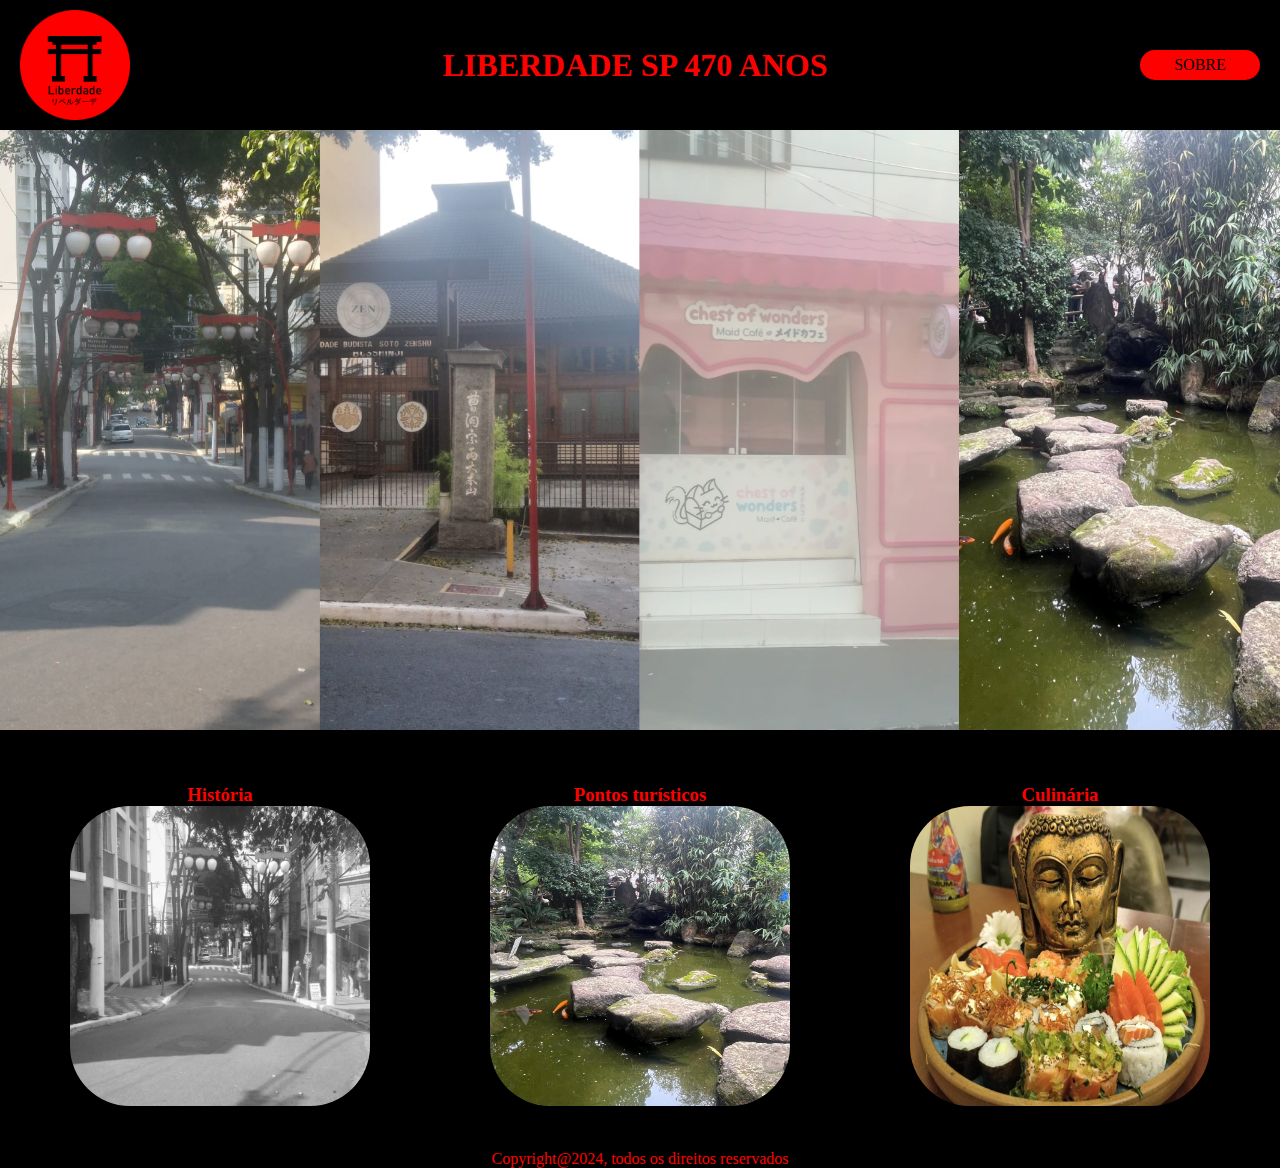
<file: index.html>
<!--Iniciação html-->
<!DOCTYPE html>
<html lang="pt-br">
<head>
    <meta charset="UTF-8">
    <meta name="viewport" content="width=device-width, initial-scale=1.0">
    <title>ProjetoLiberdade</title>
    <link rel="stylesheet" href="./css/style.css"> <!--Pega o style.css-->
</head>
<body>
    <header>                                   <!--Inicia cabeçalho-->
        <img src="./img/LibertyLogo.png"/>     <!--Coloca a imagem da logo no cabeçalho-->
        <h1>Liberdade  SP 470 anos</h1>        <!--Coloca um texto h1 no cabeçalho-->
        <a href="sobre.html">Sobre</a>         <!--Cria um texto de pesquisa que tem como destino o sobre.html-->
    </header>                                  <!--fecha cabeçalho-->
    
    <section id="imagembase">                  <!--Cria uma seção chama imagembase-->
        <img src="./img/Imagembaseplus.png"/>      <!--pesquisa para colocar a imagembase-->
    </section>                                 <!--fecha a seção-->
    <div id="cards">                           <!--cria uma divisória com id cards-->
    <section class="card">                     <!--cria uma seção declasse com o nome de card-->
        <a href="historia.html">               <!--cria um texto de pesquisa com destino a história-->
        <h3>História</h3>                      <!--coloca o texto h3 dentro do texto de pesquisa-->
        <img src="./img/HistoryLiberty.jpg"/>  <!--coloca uma imagem dentro do texto de pesquisa, assim ao clicar nela, vai para o destino-->
        </a>                                   <!--fecha texto de pesquisa-->
    </section>                                 <!--fecha a seção-->
    <section class="card">                     <!--cria outra classe igual a anterior, apenas mudando o destino e o Nome do h3-->
        <a href="pontos.html">
        <h3>Pontos turísticos</h3>
        <img src="./img/Lago.jpg"/>
        </a>
    </section>
    <section class="card">                      <!--cria outra classe igual a anterior, apenas mudando o destino e o Nome do h3-->
        <a href="./culinaria.html">
        <h3>Culinária</h3>
        <img src="./img/Budhacomida.jpg"/>
        </a>
    </section>
    </div>                                                      <!--fecha a divisória-->
    <footer>                                                    <!--cria o rodapé-->
        <p> Copyright@2024, todos os direitos reservados</p>    <!--coloca os copyrights-->
    </footer>
</body>
</html>
</file>
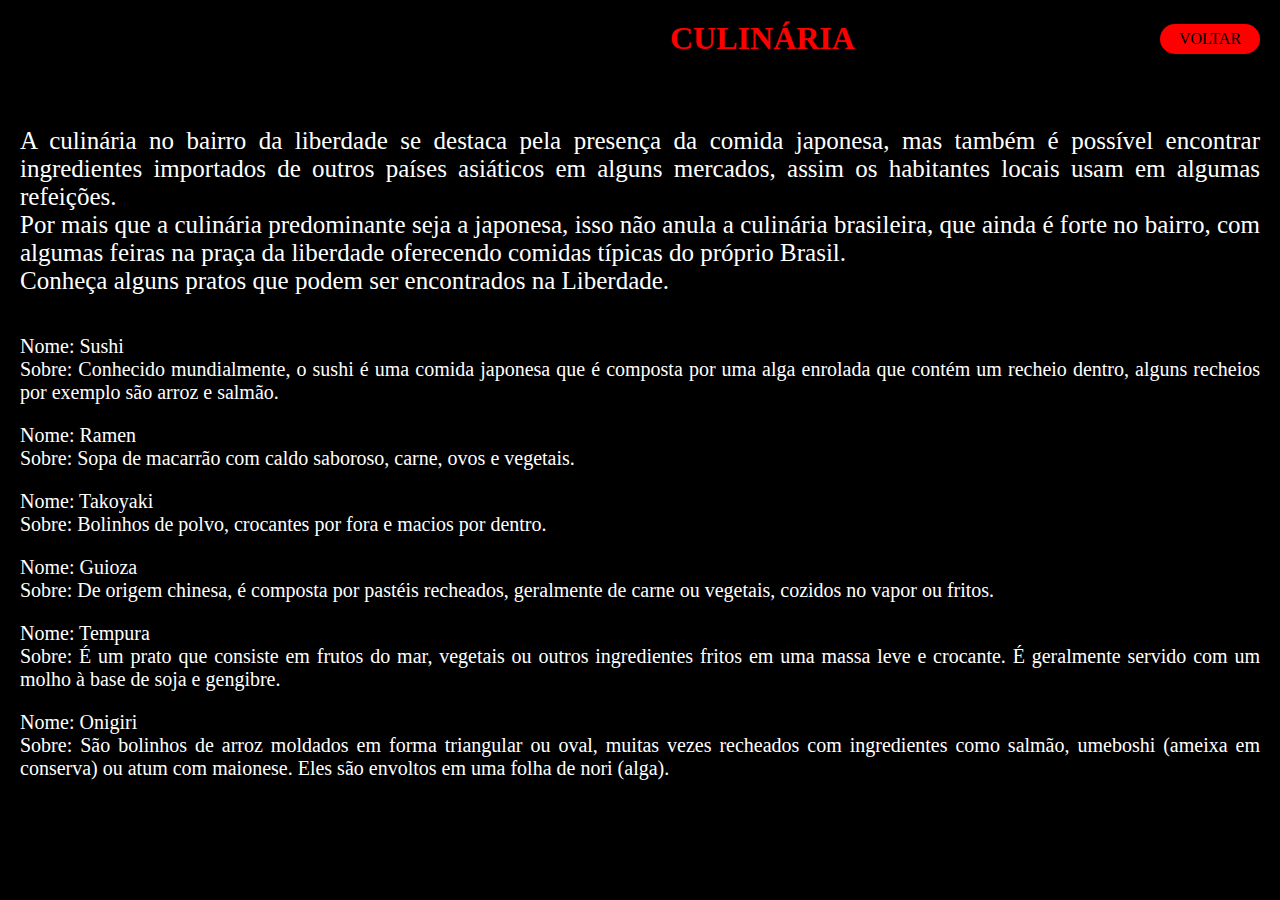
<file: culinaria.html>
<!DOCTYPE html>
<html lang="en">
<head>
    <meta charset="UTF-8">
    <meta name="viewport" content="width=device-width, initial-scale=1.0">
    <link rel="stylesheet" href="./css/culinaria.css">
    <title>Culinária</title>
</head>
<body>
    <header>
        <h1>Culinária</h1>
        <a href="./index.html">Voltar</a>
    </header>
    <section id="text-one">
        <p>
           A culinária no bairro da liberdade se destaca pela presença da comida japonesa, mas também é possível encontrar ingredientes importados de outros países asiáticos em alguns mercados, assim os habitantes locais usam em algumas refeições. 
        </p>
        <p>Por mais que a culinária predominante seja a japonesa, isso não anula a culinária brasileira, que ainda é forte no bairro, com algumas feiras na praça da liberdade oferecendo comidas típicas do próprio Brasil.</p>
        <p>Conheça alguns pratos que podem ser encontrados na Liberdade.</p>
    </section>
    <section id="text-two">
        <section class="cardapio">
            <p>Nome: Sushi</p>
            <p>Sobre: Conhecido mundialmente, o sushi é uma comida japonesa que é composta por uma alga enrolada que contém um recheio dentro, alguns recheios por exemplo são arroz e salmão.</p>
        </section>
        <section class="cardapio">
            <p>Nome: Ramen</p>
            <p>Sobre: Sopa de macarrão com caldo saboroso, carne, ovos e vegetais.</p>
        </section>
        <section class="cardapio">
            <p>Nome: Takoyaki</p>
            <p>Sobre: Bolinhos de polvo, crocantes por fora e macios por dentro. </p>
        </section>
        <section class="cardapio">
            <p>Nome: Guioza</p>
            <p>Sobre: De origem chinesa, é composta por pastéis recheados, geralmente de carne ou vegetais, cozidos no vapor ou fritos. </p>
        </section>
        <section class="cardapio">
            <p>Nome: Tempura </p>
            <p>Sobre: É um prato que consiste em frutos do mar, vegetais ou outros ingredientes fritos em uma massa leve e crocante. É geralmente servido com um molho à base de soja e gengibre.</p>
        </section>
        <section class="cardapio">
            <p>Nome: Onigiri</p>
            <p>Sobre: São bolinhos de arroz moldados em forma triangular ou oval, muitas vezes recheados com ingredientes como salmão, umeboshi (ameixa em conserva) ou atum com maionese. Eles são envoltos em uma folha de nori (alga).</p>
        </section>
    </section>

</body>
</html>
</file>
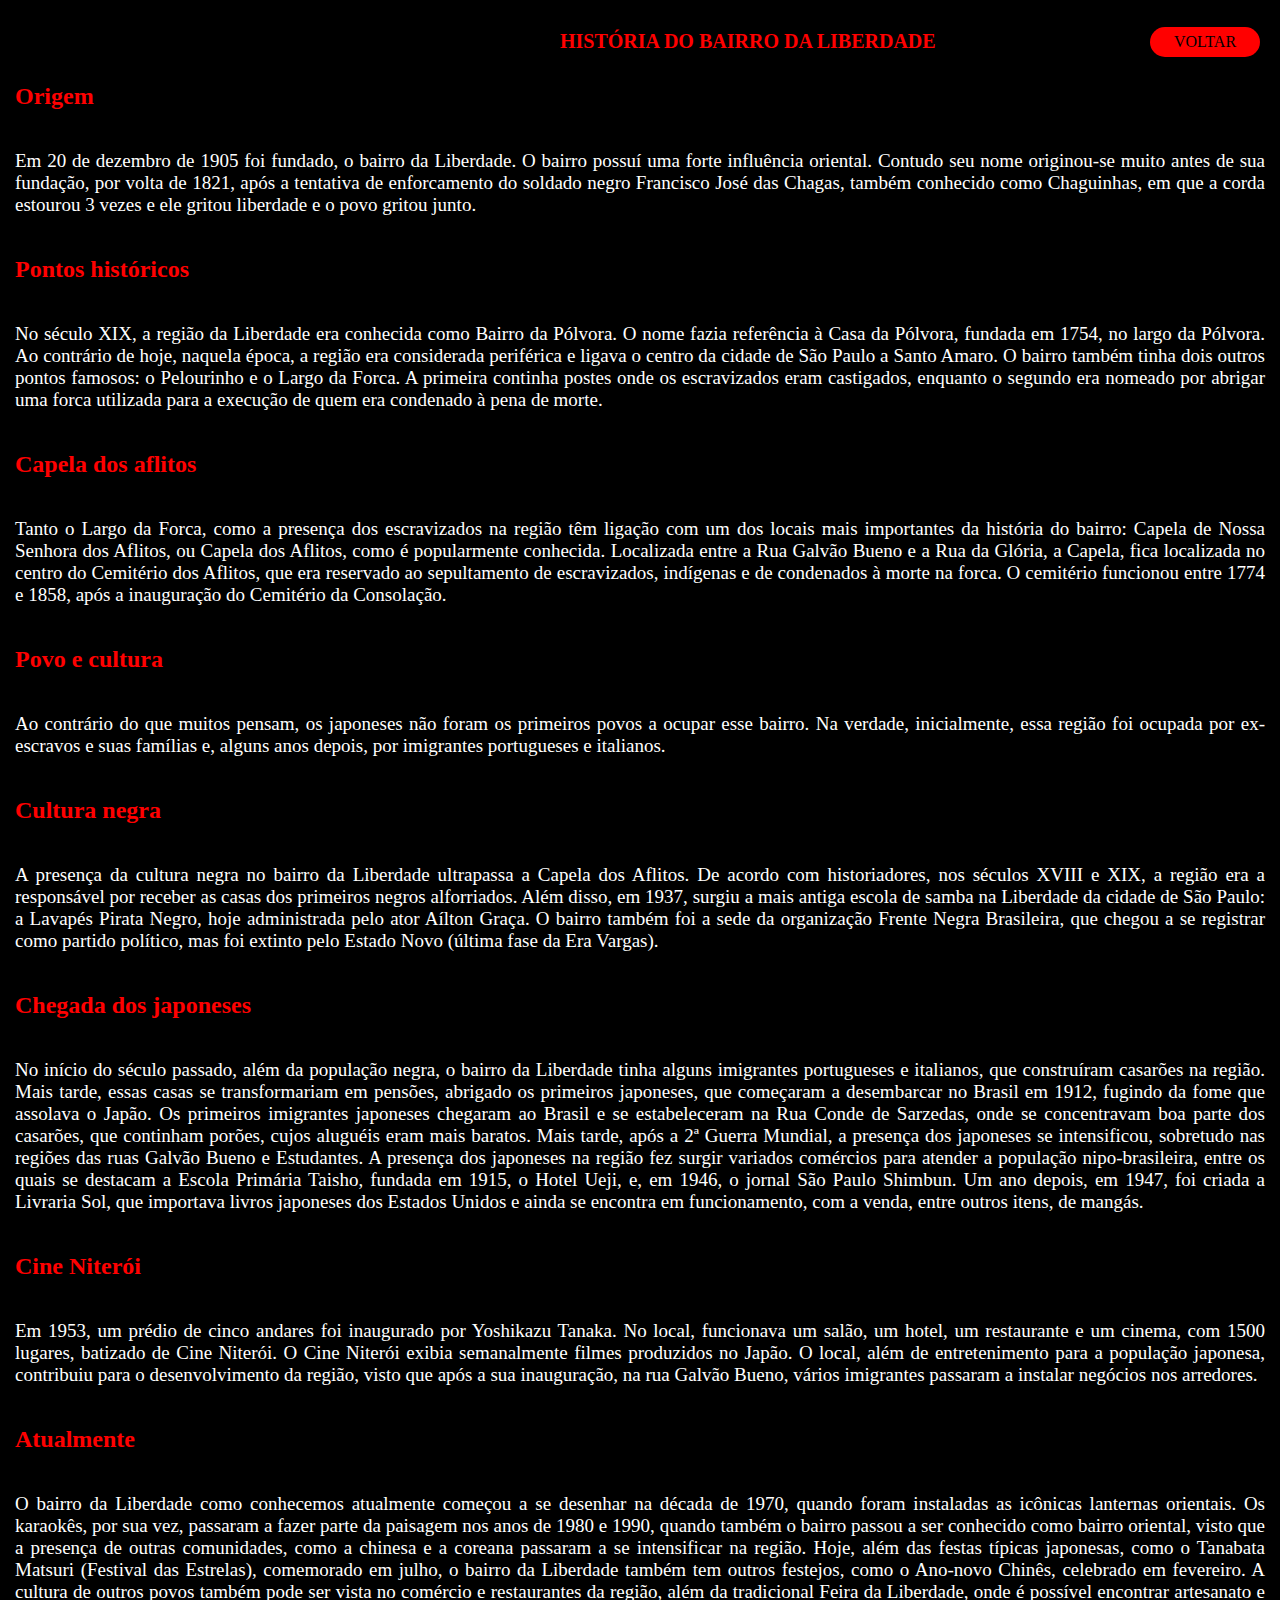
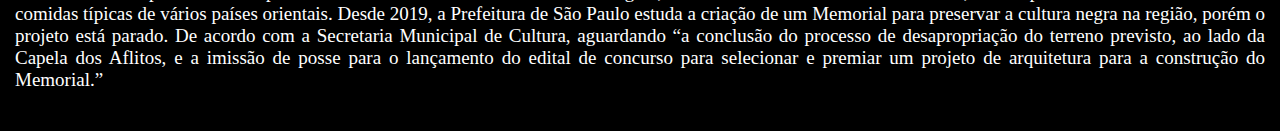
<file: historia.html>
<!DOCTYPE html>
<html lang="pt-br">
<head>
    <meta charset="UTF-8">
    <meta name="viewport" content="width=device-width, initial-scale=1.0">
    <link rel="stylesheet" href="./css/historia.css">
    <title>História Liberdade</title>
</head>
<body>
      <header>
        <h1> História do bairro da Liberdade</h1>
        <a href="./index.html">Voltar</a>
      </header>
      <section id="textbaser">
        <h2>Origem</h2>
        <p>Em 20 de dezembro de 1905 foi fundado, o bairro da Liberdade. O bairro possuí uma forte influência oriental.  Contudo seu nome originou-se muito antes de sua fundação, por volta de 1821, após a tentativa de enforcamento do soldado negro Francisco José das Chagas, também conhecido como Chaguinhas, em que a corda estourou 3 vezes e ele gritou liberdade e o povo gritou junto.</p>
        <h2>Pontos históricos</h2>
        <p>No século XIX, a região da Liberdade era conhecida como Bairro da Pólvora. O nome fazia referência à Casa da Pólvora, fundada em 1754, no largo da Pólvora. Ao contrário de hoje, naquela época, a região era considerada periférica e ligava o centro da cidade de São Paulo a Santo Amaro.
          O bairro também tinha dois outros pontos famosos: o Pelourinho e o Largo da Forca. A primeira continha postes onde os escravizados eram castigados, enquanto o segundo era nomeado por abrigar uma forca utilizada para a execução de quem era condenado à pena de morte.
        </p>
        <h2>Capela dos aflitos</h2>
        <p>Tanto o Largo da Forca, como a presença dos escravizados na região têm ligação com um dos locais mais importantes da história do bairro: Capela de Nossa Senhora dos Aflitos, ou Capela dos Aflitos, como é popularmente conhecida.
          Localizada entre a Rua Galvão Bueno e a Rua da Glória, a Capela, fica localizada no centro do Cemitério dos Aflitos, que era reservado ao sepultamento de escravizados, indígenas e de condenados à morte na forca. O cemitério funcionou entre 1774 e 1858, após a inauguração do Cemitério da Consolação.
        </p>
        <h2>Povo e cultura</h2>
        <p>Ao contrário do que muitos pensam, os japoneses não foram os primeiros povos a ocupar esse bairro. Na verdade, inicialmente, essa região foi ocupada por ex-escravos e suas famílias e, alguns anos depois, por imigrantes portugueses e italianos.</p>
        <h2>Cultura negra</h2>
        <p>A presença da cultura negra no bairro da Liberdade ultrapassa a Capela dos Aflitos. De acordo com historiadores, nos séculos XVIII e XIX, a região era a responsável por receber as casas dos primeiros negros alforriados.
          Além disso, em 1937, surgiu a mais antiga escola de samba na Liberdade da cidade de São Paulo: a Lavapés Pirata Negro, hoje administrada pelo ator Aílton Graça.
          O bairro também foi a sede da organização Frente Negra Brasileira, que chegou a se registrar como partido político, mas foi extinto pelo Estado Novo (última fase da Era Vargas).
          </p>
        <h2>Chegada dos japoneses</h2>
        <p>No início do século passado, além da população negra, o bairro da Liberdade tinha alguns imigrantes portugueses e italianos, que construíram casarões na região. Mais tarde, essas casas se transformariam em pensões, abrigado os primeiros japoneses, que começaram a desembarcar no Brasil em 1912, fugindo da fome que assolava o Japão.
          Os primeiros imigrantes japoneses chegaram ao Brasil e se estabeleceram na Rua Conde de Sarzedas, onde se concentravam boa parte dos casarões, que continham porões, cujos aluguéis eram mais baratos. Mais tarde, após a 2ª Guerra Mundial, a presença dos japoneses se intensificou, sobretudo nas regiões das ruas Galvão Bueno e Estudantes.
          A presença dos japoneses na região fez surgir variados comércios para atender a população nipo-brasileira, entre os quais se destacam a Escola Primária Taisho, fundada em 1915, o Hotel Ueji, e, em 1946, o jornal São Paulo Shimbun. Um ano depois, em 1947, foi criada a Livraria Sol, que importava livros japoneses dos Estados Unidos e ainda se encontra em funcionamento, com a venda, entre outros itens, de mangás.
          </p>
        <h2>Cine Niterói</h2>
        <p>Em 1953, um prédio de cinco andares foi inaugurado por Yoshikazu Tanaka. No local, funcionava um salão, um hotel, um restaurante e um cinema, com 1500 lugares, batizado de Cine Niterói.
          O Cine Niterói exibia semanalmente filmes produzidos no Japão. O local, além de entretenimento para a população japonesa, contribuiu para o desenvolvimento da região, visto que após a sua inauguração, na rua Galvão Bueno, vários imigrantes passaram a instalar negócios nos arredores.
          </p>
        <h2>Atualmente</h2>
        <p>O bairro da Liberdade como conhecemos atualmente começou a se desenhar na década de 1970, quando foram instaladas as icônicas lanternas orientais. Os karaokês, por sua vez, passaram a fazer parte da paisagem nos anos de 1980 e 1990, quando também o bairro passou a ser conhecido como bairro oriental, visto que a presença de outras comunidades, como a chinesa e a coreana passaram a se intensificar na região.

          Hoje, além das festas típicas japonesas, como o Tanabata Matsuri (Festival das Estrelas), comemorado em julho, o bairro da Liberdade também tem outros festejos, como o Ano-novo Chinês, celebrado em fevereiro.
          A cultura de outros povos também pode ser vista no comércio e restaurantes da região, além da tradicional Feira da Liberdade, onde é possível encontrar artesanato e comidas típicas de vários países orientais.
          
          Desde 2019, a Prefeitura de São Paulo estuda a criação de um Memorial para preservar a cultura negra na região, porém o projeto está parado. De acordo com a Secretaria Municipal de Cultura, aguardando “a conclusão do processo de desapropriação do terreno previsto, ao lado da Capela dos Aflitos, e a imissão de posse para o lançamento do edital de concurso para selecionar e premiar um projeto de arquitetura para a construção do Memorial.”
          </p>
      </section>
      
</body>
</html>
</file>
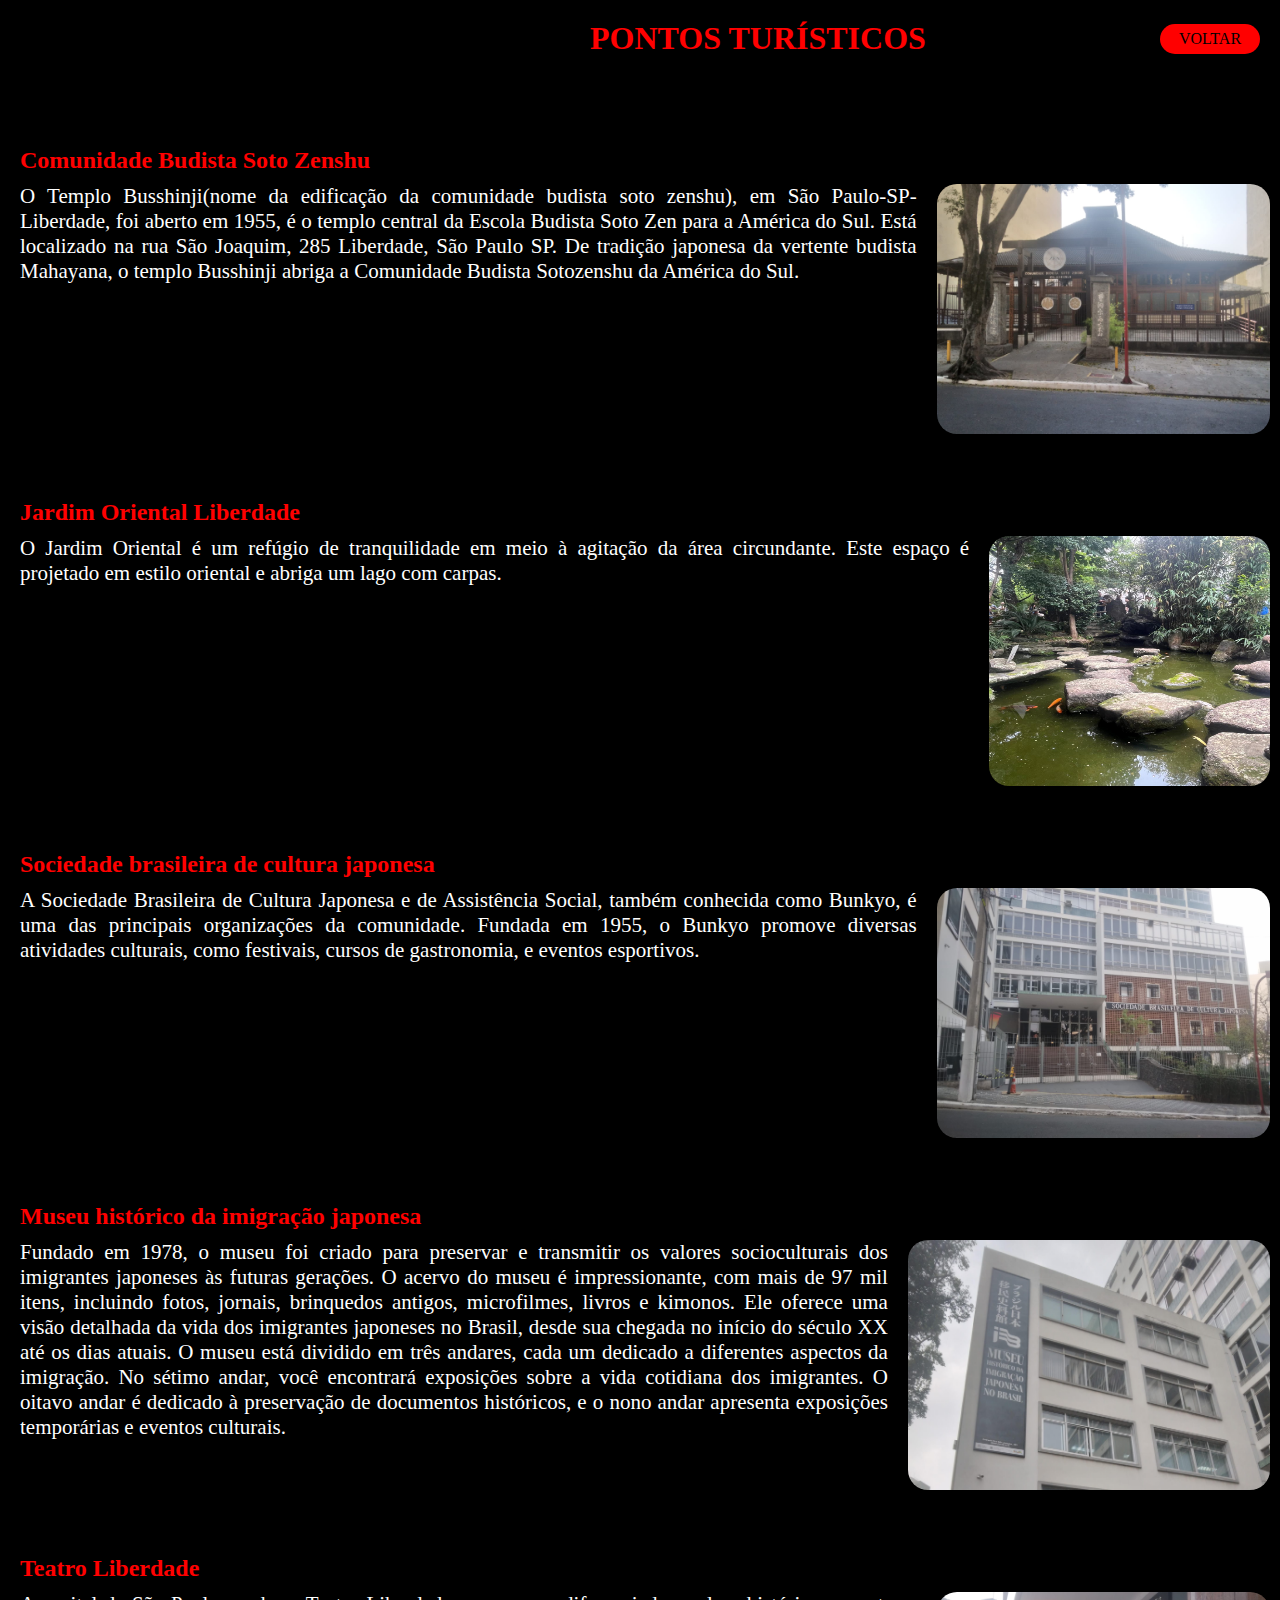
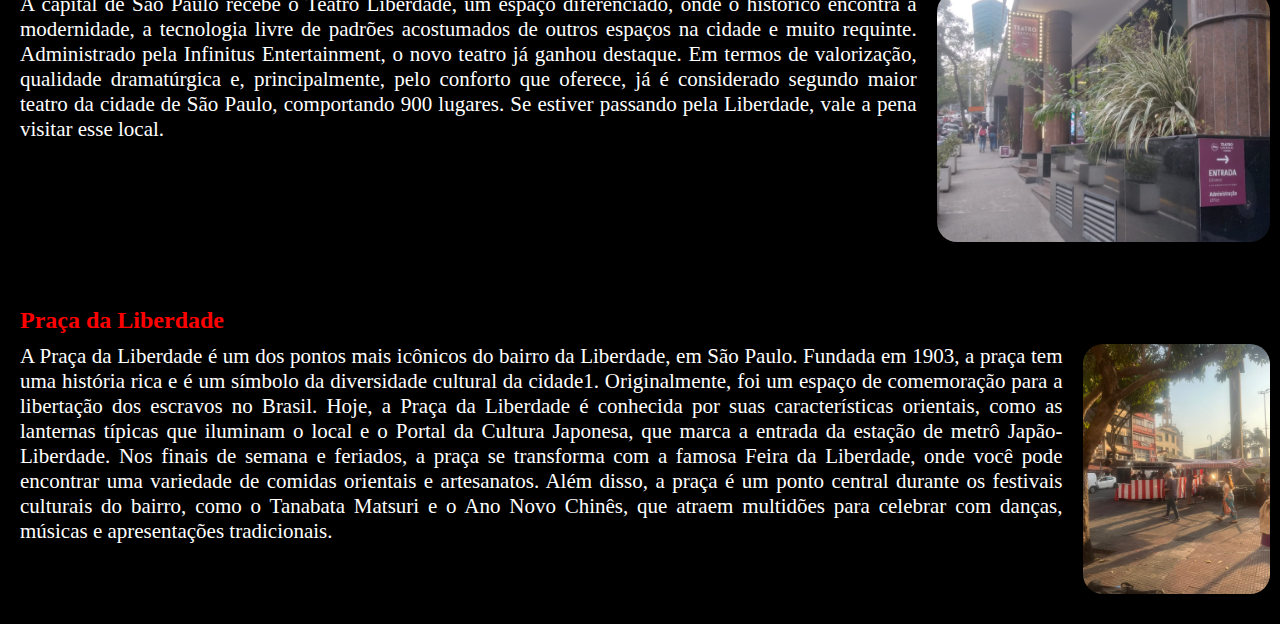
<file: pontos.html>
<!DOCTYPE html>
<html lang="pt-br">
<head>
    <meta charset="UTF-8">
    <meta name="viewport" content="width=device-width, initial-scale=1.0">
    <link rel="stylesheet" href="./css/pontos.css">
    <title>Pontos turísticos</title>
</head>
<body>
    <header>
        <h1>Pontos turísticos</h1>
        <a href="./index.html">VOLTAR</a>
    </header>
    <h2>Comunidade Budista Soto Zenshu</h2>
    <section class="pontos">
             <p>
                O Templo Busshinji(nome da edificação da comunidade budista soto zenshu), em São Paulo-SP-Liberdade, foi aberto em 1955, é o templo central da Escola Budista Soto Zen para a América do Sul. Está localizado na rua São Joaquim, 285 Liberdade, São Paulo SP.
            De tradição japonesa da vertente budista Mahayana, o templo Busshinji abriga a Comunidade Budista Sotozenshu da América do Sul.
             </p>
             <img src="./img/ComunidadeBudista.jpg"/>
    </section>
    <h2>Jardim Oriental Liberdade</h2>
    <section class="pontos">
             <p> O Jardim Oriental é um refúgio de tranquilidade em meio à agitação da área circundante. Este espaço é projetado em estilo oriental e abriga um lago com carpas.</p>
             <img src="./img/Lago.jpg"/>
    </section>
    <h2>Sociedade brasileira de cultura japonesa</h2>
    <section class="pontos">
             <p> A Sociedade Brasileira de Cultura Japonesa e de Assistência Social, também conhecida como Bunkyo, é uma das principais organizações da comunidade. Fundada em 1955, o Bunkyo promove diversas atividades culturais, como festivais, cursos de gastronomia, e eventos esportivos. </p>
             <img src="./img/SociedadeBrasileira.jpg"/>
    </section>
    <h2>Museu histórico da imigração japonesa</h2>
    <section class="pontos">
             <p>  Fundado em 1978, o museu foi criado para preservar e transmitir os valores socioculturais dos imigrantes japoneses às futuras gerações. O acervo do museu é impressionante, com mais de 97 mil itens, incluindo fotos, jornais, brinquedos antigos, microfilmes, livros e kimonos. Ele oferece uma visão detalhada da vida dos imigrantes japoneses no Brasil, desde sua chegada no início do século XX até os dias atuais. O museu está dividido em três andares, cada um dedicado a diferentes aspectos da imigração. No sétimo andar, você encontrará exposições sobre a vida cotidiana dos imigrantes. O oitavo andar é dedicado à preservação de documentos históricos, e o nono andar apresenta exposições temporárias e eventos culturais.</p>
             <img src="./img/museu.jpg"/>
    </section>
    <h2>Teatro Liberdade</h2>
    <section class="pontos">
             <p>A capital de São Paulo recebe o Teatro Liberdade, um espaço diferenciado, onde o histórico encontra a modernidade, a tecnologia livre de padrões acostumados de outros espaços na cidade e muito requinte. Administrado pela Infinitus Entertainment, o novo teatro já ganhou destaque. Em termos de valorização, qualidade dramatúrgica e, principalmente, pelo conforto que oferece, já é considerado segundo maior teatro da cidade de São Paulo, comportando 900 lugares. Se estiver passando pela Liberdade, vale a pena visitar esse local.</p>
             <img src="./img/teatro.jpg"/>
    </section>
    <h2>Praça da Liberdade</h2>
    <section class="pontos">
             <p>A Praça da Liberdade é um dos pontos mais icônicos do bairro da Liberdade, em São Paulo. Fundada em 1903, a praça tem uma história rica e é um símbolo da diversidade cultural da cidade1. Originalmente, foi um espaço de comemoração para a libertação dos escravos no Brasil. Hoje, a Praça da Liberdade é conhecida por suas características orientais, como as lanternas típicas que iluminam o local e o Portal da Cultura Japonesa, que marca a entrada da estação de metrô Japão-Liberdade. Nos finais de semana e feriados, a praça se transforma com a famosa Feira da Liberdade, onde você pode encontrar uma variedade de comidas orientais e artesanatos.
                Além disso, a praça é um ponto central durante os festivais culturais do bairro, como o Tanabata Matsuri e o Ano Novo Chinês, que atraem multidões para celebrar com danças, músicas e apresentações tradicionais.               
            </p>
             <img src="./img/praçaliberdade.jpg"/>
    </section>
        
    
</body>
</html>
</file>
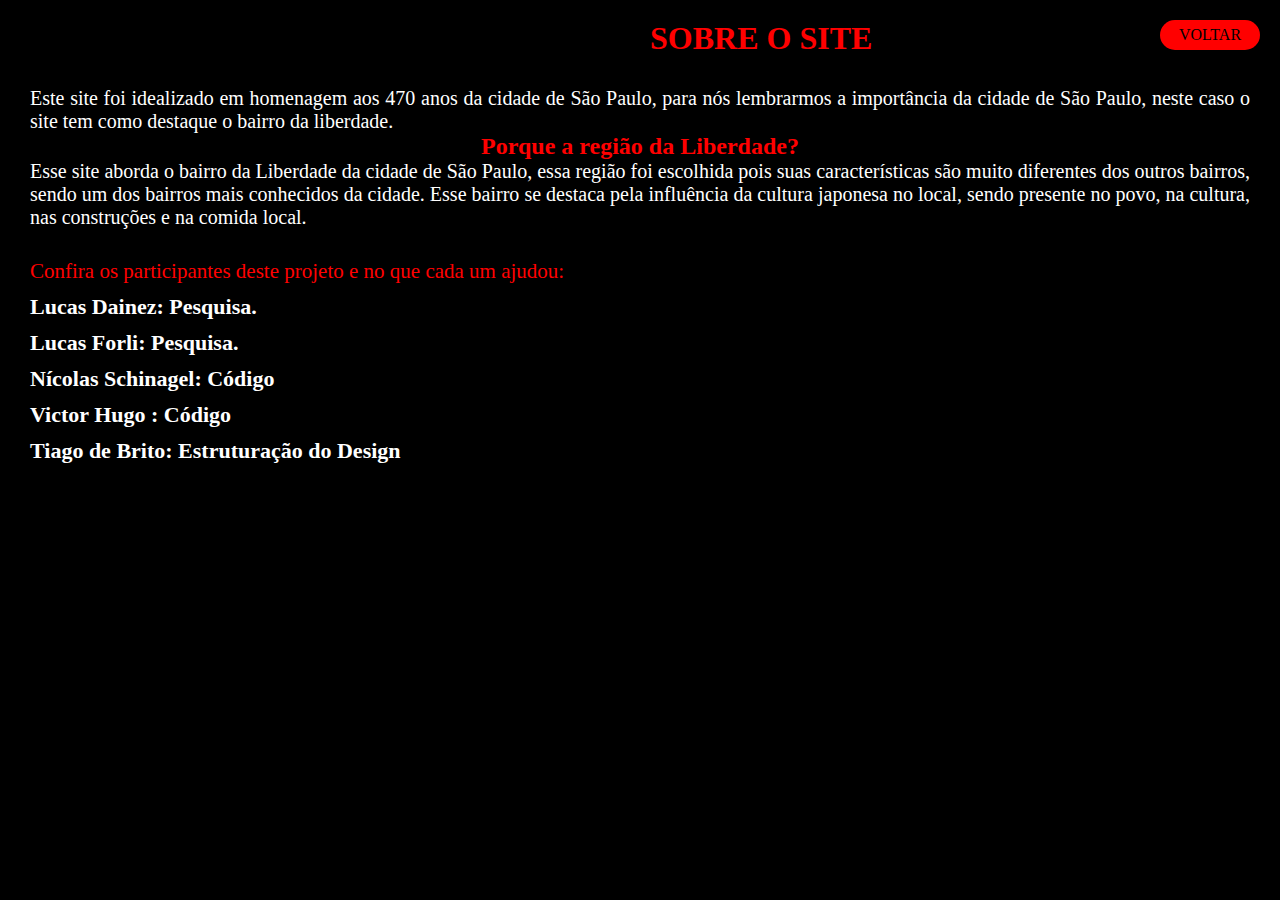
<file: sobre.html>
<!DOCTYPE html>
<html lang="pt-br">
<head>
    <meta charset="UTF-8">
    <meta name="viewport" content="width=device-width, initial-scale=1.0">
    <title>Sobre</title>
    <link rel="stylesheet" href="./css/sobre.css">
</head>
<body>
      <header>
        <h1>Sobre o site</h1>
        <a href="./index.html">VOLTAR</a>
      </header>
      <p> Este site foi idealizado em homenagem aos 470 anos da cidade de São Paulo, para nós lembrarmos a importância da cidade de São Paulo, neste caso o site tem como destaque o bairro da liberdade.</p>
      <h2> Porque a região da Liberdade?</h2>
      <p> Esse site aborda o bairro da Liberdade da cidade de São Paulo, essa região foi escolhida pois suas características são muito diferentes dos outros bairros, sendo um dos bairros mais conhecidos da cidade. Esse bairro se destaca pela influência da cultura japonesa no local, sendo presente no povo, na cultura, nas construções e na comida local. </p>
</body>
<section id="participantes">
  <p> Confira os participantes deste projeto e no que cada um ajudou:</p>
  <h3> Lucas Dainez: Pesquisa.</h3>
  <h3> Lucas Forli: Pesquisa.</h3>
  <h3> Nícolas Schinagel: Código</h3>
  <h3> Victor Hugo : Código</h3>
  <h3> Tiago de Brito: Estruturação do Design</h3>
</section>
</html>
</file>
<file: css/style.css>
:root{
    --font-color1: black;
    --font-color2: red;
    --font-color3:white;
    --font-color4: yellow;
}
*{
    margin: 0px;
    padding: 0px;
    box-sizing: border-box;
    text-decoration: none;
}
body{
    background: var(--font-color1);
}
header{
    display: flex;
    justify-content: space-between;
    padding-left: 20px;
    padding-right: 20px;
    background-color: var(--font-color1);
    align-items: center;
}
header img{
    width: 110px;
    height: 110px;
    margin-top: 10px;
    margin-bottom: 10px;
}
header h1{
    color: var(--font-color2);
    text-transform: uppercase;
}
header a{
    display: flex;
    width: 120px;
    height: 30px;
    background-color: var(--font-color2);
    color: var(--font-color1);
    font-size: 1rem;
    text-transform: uppercase;
    border-radius: 15px;
    justify-content: center;
    align-items: center;
    transition: 1s;
}
header a:hover{
    color: var(--font-color4);
    text-decoration: underline;
    transform: scale(1.1);
}
#imagembase img{
    width: 100%;
    height: 600px;
}
#cards{
    display: flex;
    justify-content: center;
    margin-top: 50px;
    margin-bottom: 40px;
    transition: 2;
}
.card{
    margin-left: 60px;
    margin-right: 60px;
    transition:2s;
}
.card img{
    width: 300px;
    height: 300px;
    border-radius: 20%;
}
.card h3{
    display: flex;
    justify-content: center;
    color: var(--font-color2);
    transition: 0.5s;
}
.card:hover{
    transform: scale(1.1);
    & h3{
        color: var(--font-color4);
    }
}
footer p{
    color: var(--font-color2);
    margin-top: 20px;
    text-align: center;
    justify-content: center;
}
@media (max-width:500px){
    body{
        width:100%;
    }
    header{
        flex-direction: column;
        justify-content: center;
        width: 100%;
        height: 580px;
        padding-bottom: 20px;
        margin-bottom: 10px;
    }
    header img{
        width: 300px;
        height: 300px;
    }
    header h1{
        font-size: 20px;
        margin-top: 20px;
        margin-bottom: 20px;
    }
    header a{
        margin-top: 20px;
        margin-bottom: 40px;
        width: 145px;
        height: 45px;
        font-size:20px;
        transition: 2s;
    }
    header a:hover{
     transform: scale(1.3);
    }
    #imagembase img{
     width:100%;
     height:50%;
    }
    #cards{
        flex-direction: column;
        align-items: center;
    }
    .card{
        margin-bottom: 40px;
    }
}
</file>
<file: css/culinaria.css>
:root{
    --font-color1: black;
    --font-color2: white;
    --font-color3: red;
    --font-color4: yellow;
}
*{
    margin: 0px;
    padding: 0px;
    box-sizing: border-box;
    text-decoration: none;
}
body{
    background-color: var(--font-color1);
}
header{
    display: flex;
    justify-content: space-between;
    align-items: center;
}
header h1{
    color: var(--font-color3);
    display: flex;
    justify-content: center;
    text-transform: uppercase;
    margin-left: 670px;
    margin-top: 20px;
    margin-bottom: 30px;
}
header a{
    display: flex;
    justify-content: center;
    align-items: center;
    background-color: var(--font-color3);
    margin-right: 20px;
    margin-top: 20px;
    margin-bottom: 30px;
    width: 100px;
    height: 30px;
    border-radius: 15px;
    color: var(--font-color1);
    font-size: 1rem;
    transition: 1.5s;
    text-transform: uppercase;
}
header a:hover{
    transform: scale(1.1);
    color: var(--font-color4);
    text-decoration: underline;
}
#text-one{
    margin-top: 40px;
    margin-bottom: 40px;
}
#text-one p{
    margin-left: 20px;
    margin-right: 20px;
    color: var(--font-color2);
    font-size: 25px;
    text-align: justify;
}
#text-two{
    margin-top: 40px;
    margin-bottom: 40px;
    text-align: justify;
}
.cardapio{
    margin-top: 20px;
    margin-bottom: 20px;
}
.cardapio p{
    color: var(--font-color2);
    font-size: 20px;
    margin-right: 20px;
    margin-left: 20px;
    text-align: justify;
}
@media(max-width: 500px){
    header{
        flex-direction: column;
        width: 100%;
        justify-content: center;
        align-items: center;
    }
    header h1{
        margin-left: 0px;
    }
    header a{
        margin: 0;
        margin-top: 20px;
        margin-bottom: 50px;
    }
}
</file>
<file: css/historia.css>
:root{
    --font-color1: black;
    --font-color2: red;
    --font-color3: white;
    --font-color4: yellow;
}
*{
    margin: 0px;
    padding: 0px;
    text-decoration: none;
    box-sizing: border-box;
}
body{
    background-color: var(--font-color1);
}
header{
    display: flex;
    justify-content: space-between;
    padding-left: 20px;
    padding-right: 20px;
    align-items: center;
}
header h1{
    color: var(--font-color2);
    margin-left: 540px;
    display: flex;
    justify-content: center;
    text-transform: uppercase;
    margin-top: 30px;
    margin-bottom: 30px;
    font-size: 20px;
}
header a{
    display: flex;
    align-items: center;
    justify-content: center;
    background-color: var(--font-color2);
    color: var(--font-color1);
    border-radius: 15px;
    text-transform: uppercase;
    width: 110px;
    height: 30px;
    transition: 1.5s;
}
header a:hover{
    color: var(--font-color4);
    transform: scale(1.1);
    text-decoration: underline;
}
#textbaser h2{
    color: var(--font-color2);
    margin-left: 15px;
}
#textbaser p{
    color: var(--font-color3);
    margin-left: 15px;
    margin-right: 15px;
    margin-top: 40px;
    margin-bottom: 40px;
    font-size: 19px;
    text-align: justify;
}
@media(max-width: 500px){
    body{
        width: 100%;
    }
    header{
     width: 100%;
     flex-direction: column;
     justify-content: center;
    }
    header h1{
     margin-left:0;
     margin-bottom: 15px;
     font-size: 16px;    /*Para mudar o tamanho da fonte, também era possível usar o comando "text-align: center" para deixar o h1 centralizado em todas as linhas e não precisar diminuir*/
    }
    header a{
    margin-bottom: 30px;
    padding: 0;
    margin: 0;
    }
    #textbaser{
        justify-content: center;
        margin-top: 30px;
    }
    #textbaser h2{
      margin-bottom: 20px;
      text-align: center;
      margin-left: 0;
    }
    #textbaser p{
        margin-bottom: 20px;
    }
}
</file>
<file: css/pontos.css>
:root{
    --font-color1: black;
    --font-color2: white;
    --font-color3: red;
    --font-color4: yellow;
}
*{
    margin: 0px;
    padding: 0px;
    box-sizing: border-box;
    text-decoration: none;
}
body{
    background-color: var(--font-color1);
}
header{
    display: flex;
    justify-content: space-between;
    align-items: center;
}
header h1{
    color: var(--font-color3);
    display: flex;
    justify-content: center;
    text-transform: uppercase;
    margin-left: 590px;
    margin-top: 20px;
    margin-bottom: 25px;
}
header a{
    display: flex;
    justify-content: center;
    align-items: center;
    background-color: var(--font-color3);
    color: var(--font-color1);
    margin-right: 20px;
    margin-top: 20px;
    margin-bottom: 25px;
    width: 100px;
    height: 30px;
    border-radius: 15px;
    font-size: 1rem;
    transition: 1s;
}
header a:hover{
    color: var(--font-color4);
    transform: scale(1.2);
    text-decoration:underline;
}
h2{
    color: var(--font-color3);
    margin-top: 65px;
    margin-bottom:5px;
    display: flex;
    justify-content:left;
    margin-left: 20px;
}
.pontos{
    display: flex;
    justify-content: space-between;
    width: 100%;
    margin-top: 10px;
    margin-bottom: 30px;
}
.pontos p{
    font-size: 21px;
    color: var(--font-color2);
    margin-right: 20px;
    margin-left: 20px;
    max-width: 1050px;
    text-align:justify;
}
.pontos img{
    width: 400px;
    height: 250px;
    margin-right: 10px;
    border-radius: 20px;
}
@media(max-width: 500px){
    body{
        width: 100%;
    }
    header{
        flex-direction: column;
        justify-content: center;
        align-items: center;
        width: 100%;
    }
    header h1{
        margin-left: 0;
        margin-bottom: 15px;
    }
    header a{
        margin-bottom: 25px;
        margin-right: 0px;
    }
    h2{
       margin-top:30px;
       margin-bottom: 30px;
       justify-content: center;
    }
    .pontos{
    flex-direction: column;
    justify-content: center;
    }
    .pontos p{
        margin-bottom: 10px;
        margin-left: 20px;
        margin-right: 20px;
    }
    .pontos img{
        margin-bottom: 50px;
        width: 100%;
        height: 280px;
        margin-left:0;
    }
}
</file>
<file: css/sobre.css>
:root{
    --font-color1: black;
    --font-color2: white;
    --font-color3: red;
    --font-color4: yellow;
}
*{
    margin: 0px;
    padding: 0px;
    box-sizing: border-box;
    text-decoration: none;
}
body{
    background-color: var(--font-color1);
}
header{
    display: flex;
    justify-content: space-between;
}
header h1{
    color: var(--font-color3);
    display: flex;
    justify-content: center;
    text-transform: uppercase;
    margin-left: 650px;
    margin-top: 20px;
    margin-bottom: 30px;
}
header a{
   display: flex;
   justify-content: center;
   align-items: center;
   background-color: var(--font-color3);
   margin-right: 20px;
   margin-top: 20px;
   margin-bottom: 30px;
   width: 100px;
   height: 30px;
   border-radius: 15px;
   color: var(--font-color1);
   font-size: 1rem;
   transition: 1.5s;
}
header a:hover{
    transform: scale(1.1);
    color: var(--font-color4);
    text-decoration:underline;
}
p{
    color: var(--font-color2);
    font-size: 20px;
    margin-right: 30px;
    margin-left: 30px;
    text-align: justify;
}
h2{
    color: var(--font-color3);
    display: flex;
    justify-content: center;
}
#participantes p{
    text-align: justify;
    margin-right: 30px;
    margin-left: 30px;
    font-size: 21px;
    color: var(--font-color3);
    margin-top: 30px;
    margin-bottom: 5px;
}
#participantes h3{
    text-align: justify;
    margin-right: 30px;
    margin-left: 30px;
    margin-top: 10px;
    margin-bottom:10px;
    font-size: 22px;
    color: var(--font-color2);
}
@media(max-width: 500px){
    header{
        flex-direction: column;
        width: 100%;
        height: 360px;
        justify-content: center;
        align-items:center;
    }
    header h1{
        margin-left:0;
    }
    header a{
        margin:0;
    }
    p{
        margin-top: 30px;
        margin-bottom: 30px;
    }
    h2{
        margin-top:50px;
    }
}
</file>
